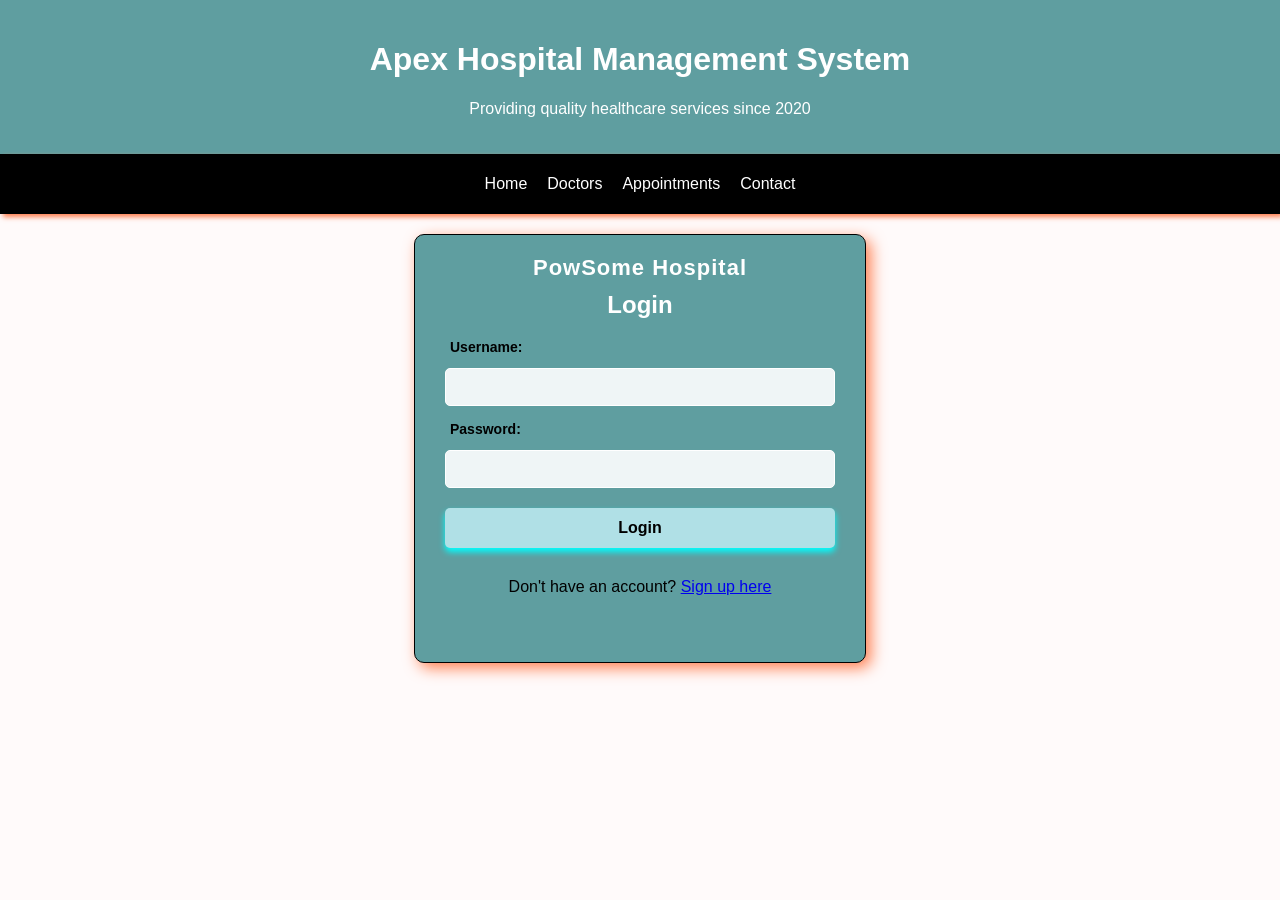
<file: login.html>
<!doctype html>
<html lang="en">

<head>
	<meta charset="UTF-8" />
	<meta name="viewport" content="width=device-width, initial-scale=1.0" />
	<title>Login Page || Apex Hospital</title>
	<link rel="stylesheet" href="CSS/style.css" />
	<link rel="stylesheet" href="CSS/login.css" />
</head>

<body>
	<!-- header start -->
	<div class="header-container">
		<div class="header">
			<h1>Apex Hospital Management System</h1>
			<p>Providing quality healthcare services since 2020</p>
		</div>
		<div class="nav">
			<p onclick="location.href = 'index.html'" style="cursor: pointer">Home</p>
			<p onclick="location.href = 'index.html#doctors'" style="cursor: pointer">Doctors</p>
			<p onclick="location.href = 'index.html#admission-form'" style="cursor: pointer">Appointments</p>
			<p onclick="location.href = 'index.html#contacts'" style="cursor: pointer">Contact</p>
		</div>
	</div>
	<!-- header end -->

	<div class="login-wrapper">
		<div class="login-container">
			<div class="login-header">
				<div class="hospital-name">PowSome Hospital</div>
				<h1>Login</h1>
			</div>
			<form class="login-form">
				<div class="field">
					<label for="username">Username:</label>
					<input type="text" id="username" name="username" required />
				</div>
				<div class="field">
					<label for="password">Password:</label>
					<input type="password" id="password" name="password" required />
				</div>
				<button type="submit">
					Login
				</button>
				<p style="text-align: center; margin-top: 15px">
					Don't have an account?
					<a href="signup.html" ">
							Sign up here
						</a>
					</p>
				</form>
			</div>
		</div>
	</body>
</html>
</file>
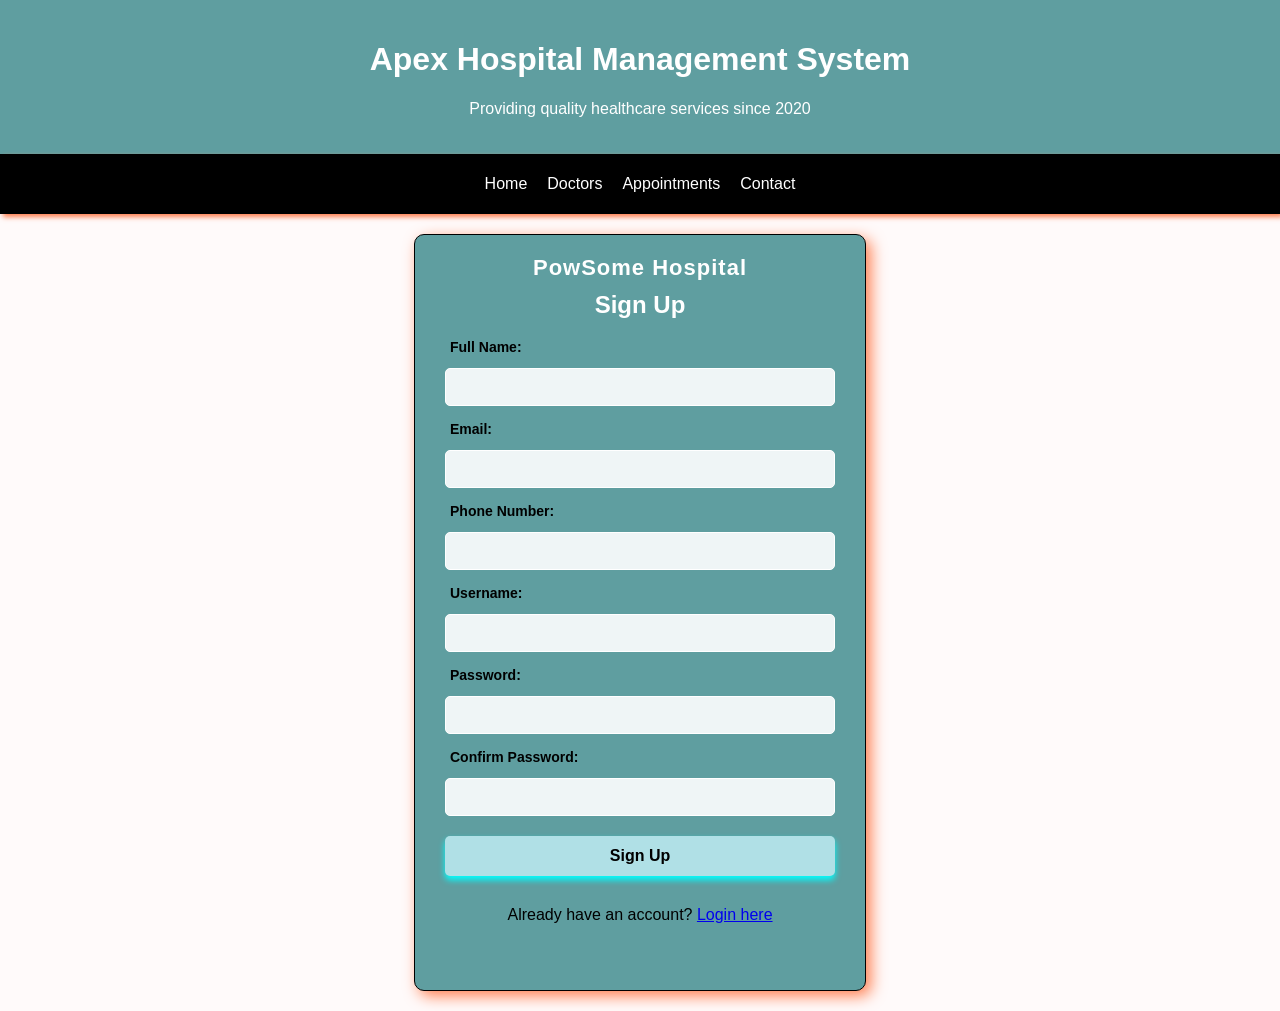
<file: signup.html>
<!doctype html>
<html lang="en">

<head>
	<meta charset="UTF-8" />
	<meta name="viewport" content="width=device-width, initial-scale=1.0" />
	<title>Sign Up Page || Apex Hospital</title>
	<link rel="stylesheet" href="CSS/style.css" />
	<link rel="stylesheet" href="CSS/login.css" />
</head>

<body>
	<!-- header start -->
	<div class="header-container">
		<div class="header">
			<h1>Apex Hospital Management System</h1>
			<p>Providing quality healthcare services since 2020</p>
		</div>
		<div class="nav">
			<p onclick="location.href = 'index.html'" style="cursor: pointer">Home</p>
			<p onclick="location.href = 'index.html#doctors'" style="cursor: pointer">Doctors</p>
			<p onclick="location.href = 'index.html#admission-form'" style="cursor: pointer">Appointments</p>
			<p onclick="location.href = 'index.html#contacts'" style="cursor: pointer">Contact</p>
		</div>
	</div>
	<!-- header end -->

	<div class="login-wrapper">
		<div class="login-container">
			<div class="login-header">
				<div class="hospital-name">PowSome Hospital</div>
				<h1>Sign Up</h1>
			</div>
			<form class="login-form">
				<div class="field">
					<label for="fullname">Full Name:</label>
					<input type="text" id="fullname" name="fullname" required />
				</div>
				<div class="field">
					<label for="email">Email:</label>
					<input type="email" id="email" name="email" required />
				</div>
				<div class="field">
					<label for="phone">Phone Number:</label>
					<input type="tel" id="phone" name="phone" required />
				</div>
				<div class="field">
					<label for="username">Username:</label>
					<input type="text" id="username" name="username" required />
				</div>
				<div class="field">
					<label for="password">Password:</label>
					<input type="password" id="password" name="password" required />
				</div>
				<div class="field">
					<label for="confirm-password">Confirm Password:</label>
					<input type="password" id="confirm-password" name="confirm-password" required />
				</div>
				<button type="button">
					Sign Up
				</button>
				<p style="text-align: center; margin-top: 15px">
					Already have an account?
					<a href="login.html" ">
							Login here
						</a>
					</p>
				</form>
			</div>
		</div>
	</body>
</html>
</file>
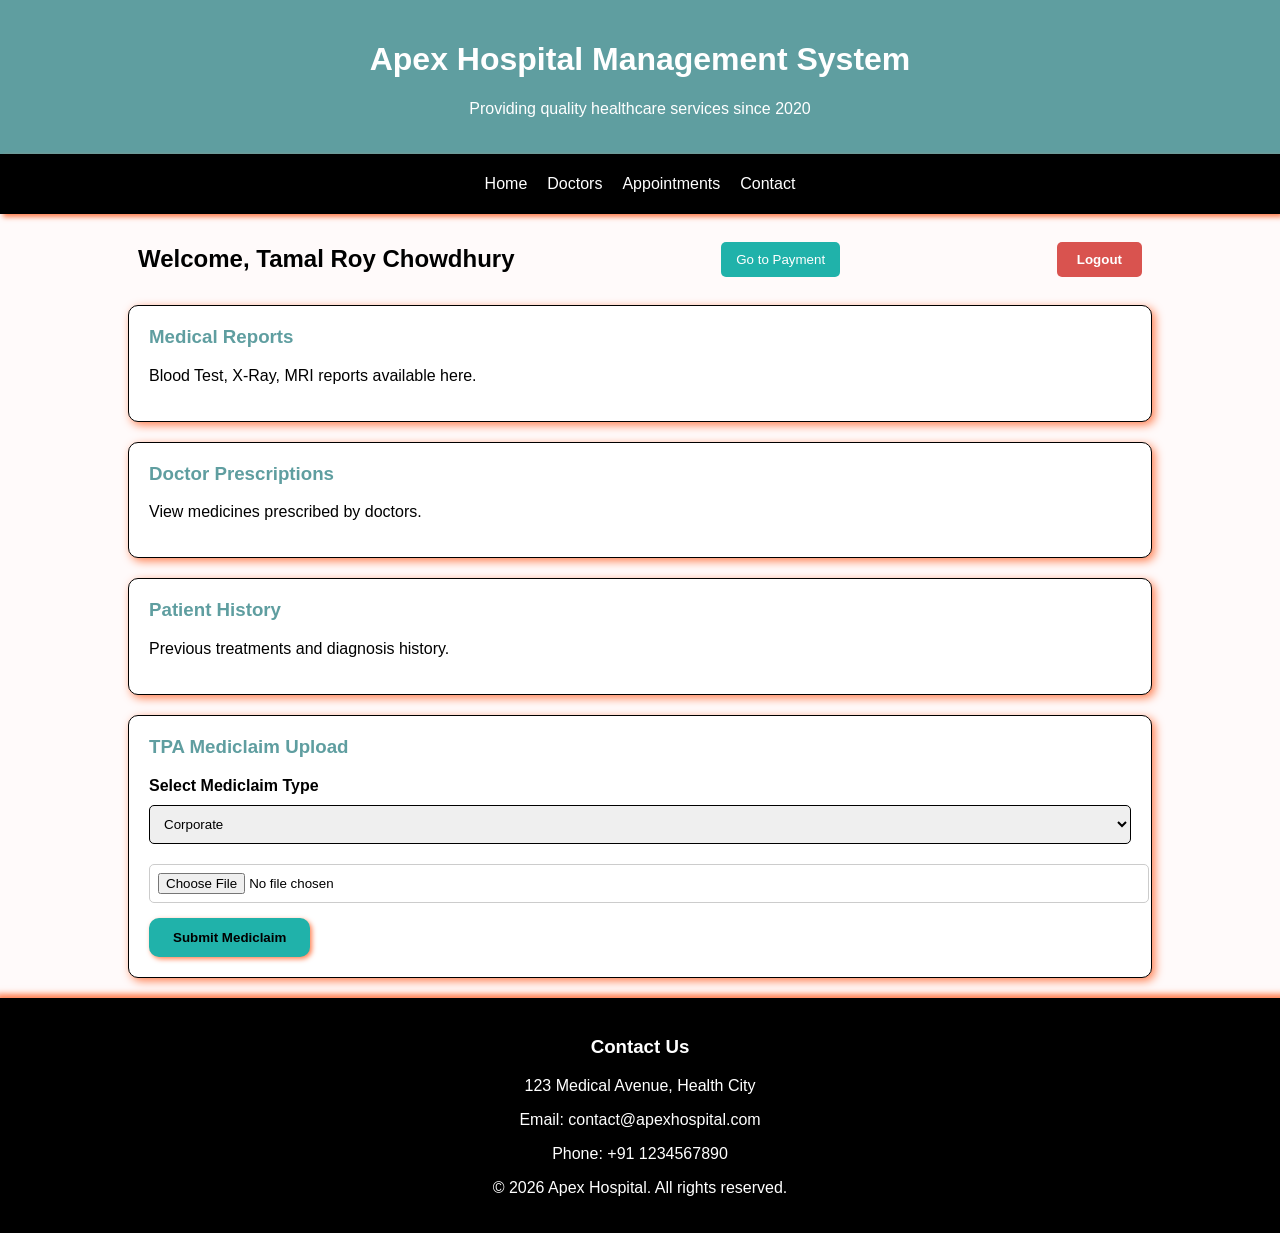
<file: user.html>
<!doctype html>
<html lang="en">
	<head>
		<meta charset="UTF-8" />
		<meta
			name="viewport"
			content="width=device-width, initial-scale=1.0" />
		<title>User Dashboard || Apex Hospital</title>
		<link
			rel="stylesheet"
			href="CSS/style.css" />
		<link
			rel="stylesheet"
			href="CSS/user.css" />
	</head>

	<body>
		<!-- header start -->
		<div class="header-container">
			<div class="header">
				<h1>Apex Hospital Management System</h1>
				<p>Providing quality healthcare services since 2020</p>
			</div>
			<div class="nav">
				<p
					onclick="location.href = 'index.html'"
					style="cursor: pointer">
					Home
				</p>
				<p
					onclick="location.href = 'index.html#doctors'"
					style="cursor: pointer">
					Doctors
				</p>
				<p
					onclick="location.href = 'index.html#admission-form'"
					style="cursor: pointer">
					Appointments
				</p>
				<p
					onclick="location.href = 'index.html#contacts'"
					style="cursor: pointer">
					Contact
				</p>
			</div>
		</div>
		<!-- header end -->

		<br />
		<div class="user-welcome">
			<h2>Welcome, Tamal Roy Chowdhury</h2>
			<button
				onclick="location.href = 'payment.html'"
				style="
					background-color: lightseagreen;
					color: white;
					padding: 10px 15px;
					margin-right: 10px;
					border: none;
					border-radius: 5px;
					cursor: pointer;
				">
				Go to Payment
			</button>
			<button
				onclick="location.href = 'login.html'"
				class="logout-btn">
				Logout
			</button>
		</div>
		<br />

		<!-- main content start -->
		<div class="user-container">
			<div class="user-card">
				<h3>Medical Reports</h3>
				<p>Blood Test, X-Ray, MRI reports available here.</p>
			</div>

			<div class="user-card">
				<h3>Doctor Prescriptions</h3>
				<p>View medicines prescribed by doctors.</p>
			</div>

			<div class="user-card">
				<h3>Patient History</h3>
				<p>Previous treatments and diagnosis history.</p>
			</div>

			<div class="user-card mediclaim-card">
				<h3>TPA Mediclaim Upload</h3>
				<div class="mediclaim-form">
					<div class="field">
						<label for="mediclaim-type"
							>Select Mediclaim Type</label
						>
						<select
							id="mediclaim-type"
							name="mediclaim-type">
							<option value="corporate">Corporate</option>
							<option value="personal">Personal</option>
						</select>
					</div>
					<div class="field">
						<input
							type="file"
							name="file-upload"
							class="file-input" />
					</div>
					<button
						type="submit"
						class="submit-btn">
						Submit Mediclaim
					</button>
				</div>
			</div>
		</div>
		<!-- main content end -->

		<!-- footer start -->
		<div class="footer">
			<h3>Contact Us</h3>
			<p>123 Medical Avenue, Health City</p>
			<p>Email: contact@apexhospital.com</p>
			<p>Phone: +91 1234567890</p>
			<p>&copy; 2026 Apex Hospital. All rights reserved.</p>
		</div>
		<!-- footer end -->
	</body>
</html>
</file>
<file: CSS/style.css>
body {
	padding: 0;
	margin: 0;
	border: none;
	font-family: "Segoe UI", Tahoma, Geneva, Verdana, sans-serif;
	background-color: snow;
}

.header-container {
	width: 100%;
	margin: 0;
}

.header {
	text-align: center;
	color: white;
	background-color: cadetblue;
	padding: 20px;
}

.icon {
	display: flex;
	align-items: center;
	justify-content: center;
	gap: 20px;
	padding: 20px;
}

.icon img {
	width: 50px;
	height: 50px;
}
.nav {
	display: flex;
	justify-content: center;
	gap: 20px;
	background-color: black;
	color: white;
	padding: 5px;
	box-shadow: coral 3px 3px 5px;
}

.container {
	margin: 0px 500px;
	border: 1px solid black;
	border-radius: 10px;
	box-shadow: coral 5px 5px 15px;
}

h2 {
	text-align: center;
	background-color: lightseagreen;
	color: black;
	border-radius: 10px;
	margin: 0px;
	padding: 10px 0px;
}

.specialty {
	display: flex;
	justify-content: center;
	flex-wrap: wrap;
	gap: 20px;
	padding: 20px;
}

.section-title {
	text-align: center;
}

.card {
	border: 1px solid black;
	border-radius: 10px;
	box-shadow: coral 3px 3px 5px;
	padding: 20px;
	width: 200px;
	text-align: center;
}

img {
	width: 100%;
	height: 180px;
	border-radius: 10px;
}

.form-container {
	display: grid;
	grid-template-columns: 1fr;
	border: 1px solid black;
	border-radius: 10px;
	box-shadow: coral 3px 3px 5px;
	max-width: 600px;
	margin: 20px auto;
	padding: 20px 40px;
	gap: 15px;
	position: relative;
}

.field:hover {
	background-color: rgb(236, 225, 225);
	color: rgb(68, 69, 71);
}

input {
	padding: 10px;
	margin-top: 5px;
	border: 1px solid black;
	border-radius: 5px;
	width: 100%;
}

select {
	padding: 10px;
	margin-top: 5px;
	border: 1px solid black;
	border-radius: 5px;
	width: 100%;
}

.booking {
	background-color: lightseagreen;
	color: black;
	border: none;
	border-radius: 10px;
	padding: 15px 0px !important;
	cursor: pointer;
	box-shadow: coral 2px 2px 5px;
	width: 85%;
	position: absolute;
	bottom: 5px;
	left: 50%;
	transform: translateX(-50%);
}

.booking:hover {
	background-color: seagreen;
	color: white;
	box-shadow: coral 4px 4px 10px;
}
.footer {
	text-align: center;
	background-color: black;
	color: white;
	padding: 20px;
	margin-top: 20px;
	box-shadow: coral 3px 3px 6px 7px;
}
.button-container {
	display: flex;
	justify-content: center;
	gap: 20px;
	padding: 20px;
	flex-wrap: wrap;
}

.btn {
	padding: 12px 24px;
	border: none;
	border-radius: 8px;
	cursor: pointer;
	font-size: 18px;
	font-weight: bold;
	box-shadow: 0 4px 8px rgba(0, 0, 0, 0.1);
}

.btn-login {
	background-color: lightseagreen;
	color: white;
}

.btn-login:hover {
	background-color: seagreen;
	box-shadow: 0 6px 12px rgba(0, 0, 0, 0.2);
}

.btn-signup {
	background-color: cadetblue;
	color: white;
}

.btn-signup:hover {
	background-color: darkcyan;
	box-shadow: 0 6px 12px rgba(0, 0, 0, 0.2);
}
</file>
<file: CSS/login.css>
body {
	padding: 0;
	margin: 0;
	border: none;
	font-family: "Segoe UI", Tahoma, Geneva, Verdana, sans-serif;
	background-color: snow;
}

.login-wrapper {
	display: flex;
	justify-content: center;
	align-items: center;
	padding: 20px;
}

.login-container {
	width: 450px;
	height: auto;
	background-color: cadetblue;
	border: 1px solid black;
	border-radius: 10px;
	box-shadow: coral 5px 5px 15px;
	display: flex;
	flex-direction: column;
	align-items: center;
	padding-bottom: 30px;
}

.login-header {
	text-align: center;
	color: white;
	width: 100%;
	padding-top: 20px;
}

.hospital-name {
	font-size: 22px;
	font-weight: bold;
	color: white;
	margin-bottom: 5px;
	letter-spacing: 1px;
}

.login-header h1 {
	font-size: 24px;
	margin: 10px 0 0 0;
	color: white;
}

.login-form {
	display: flex;
	flex-direction: column;
	align-items: center;
	gap: 15px;
	width: 100%;
	padding: 20px 30px;
	box-sizing: border-box;
}

.field {
	width: 100%;
	display: flex;
	flex-direction: column;
	gap: 8px;
}

.login-form label {
	font-weight: bold;
	font-size: 14px;
	padding-left: 5px;
}

.login-form input {
	width: 100%;
	padding: 10px;
	border: 1px solid white;
	border-radius: 5px;
	font-size: 14px;
	background-color: rgba(255, 255, 255, 0.9);
	transition: all 0.3s ease;
	box-sizing: border-box;
}
.login-form button {
	padding: 11px 30px;
	border: none;
	border-radius: 5px;
	background-color: powderblue;
	box-shadow: cyan 0px 4px 6px;
	color: black;
	cursor: pointer;
	font-weight: bold;
	font-size: 16px;
	width: 100%;
	transition: all 0.3s ease;
	margin-top: 5px;
	box-sizing: border-box;
}

.login-form button:hover {
	background-color: white;
	box-shadow: coral 4px 4px 10px;
}
</file>
<file: CSS/user.css>
body {
	padding: 0;
	margin: 0;
	border: none;
	font-family: "Segoe UI", Tahoma, Geneva, Verdana, sans-serif;
	background-color: snow;
}
.user-welcome {
	display: flex;
	justify-content: space-between;
	align-items: center;
	margin: 0 10%;
	padding: 10px;
}

.user-welcome h2 {
	background-color: transparent;
	text-align: left;
	padding: 0;
	margin: 0;
}

.logout-btn {
	background-color: #d9534f;
	color: white;
	border: none;
	border-radius: 5px;
	padding: 10px 20px;
	cursor: pointer;
	font-weight: bold;
}

.logout-btn:hover {
	background-color: #c9302c;
}

.user-container {
	margin: 0 10%;
	display: flex;
	flex-direction: column;
	gap: 20px;
}

.user-card {
	background-color: white;
	border: 1px solid black;
	border-radius: 10px;
	box-shadow: coral 3px 3px 10px;
	padding: 20px;
}

.user-card h3 {
	margin-top: 0;
	color: cadetblue;
}

.mediclaim-form {
	display: flex;
	flex-direction: column;
	gap: 15px;
}

.mediclaim-form .field {
	display: flex;
	flex-direction: column;
	gap: 5px;
}

.mediclaim-form label {
	font-weight: bold;
}

.file-input {
	border: 1px solid #ccc;
	padding: 8px;
	border-radius: 5px;
}

.submit-btn {
	background-color: lightseagreen;
	color: black;
	border: none;
	border-radius: 10px;
	padding: 12px 24px;
	cursor: pointer;
	box-shadow: coral 2px 2px 5px;
	font-weight: bold;
	width: fit-content;
}

.submit-btn:hover {
	background-color: seagreen;
	color: white;
	box-shadow: coral 4px 4px 10px;
}
</file>
